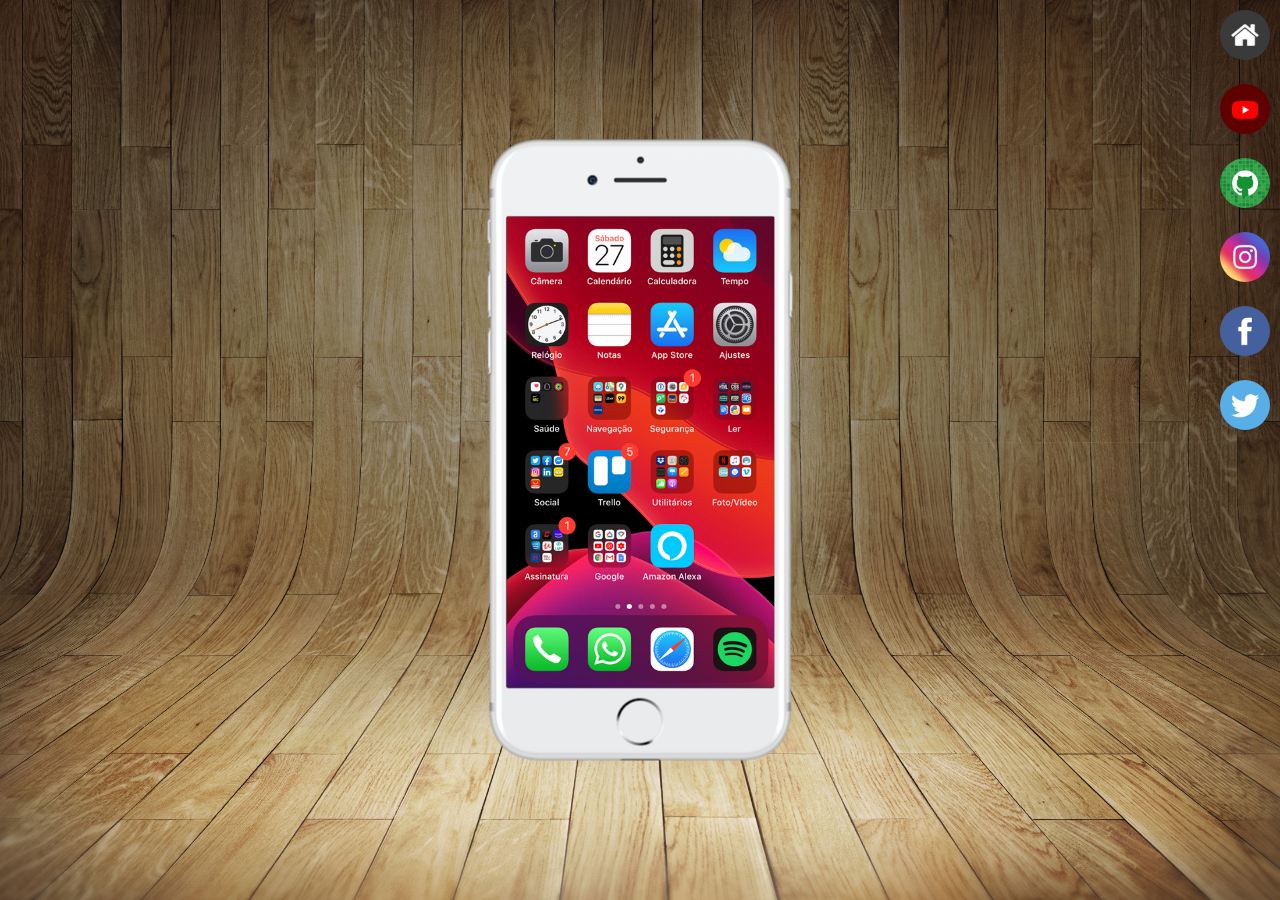
<file: index.html>
<!DOCTYPE html>
<html lang="pt-br">
<head>
    <meta charset="UTF-8">
    <meta name="viewport" content="width=device-width, initial-scale=1.0">
    <link rel="shortcut icon" href="pacote-d013/favicon.ico" type="image/x-icon">
    <title>Projeto redes Socias</title>
    <link rel="stylesheet" href="estilos/style.css">

</head>
<body>
    <main>
        <section id="telefone">
            <iframe src="home.html" name="tela" id="tela"  frameborder="0"></iframe>
        </section>

        <section id="sociais">   
            <a href="home.html" target="tela"> <img src="pacote-d013/imagens/logo-home.jpg" alt="Home"></a><br>
            <a href="#" target="tela"> <img src="pacote-d013/imagens/logo-youtube.jpg" alt="YouTube"></a><br>
            <a href="#" target="tela"> <img src="pacote-d013/imagens/logo-github.jpg" alt="GitHub"></a><br>
            <a href="#" target="tela"> <img src="pacote-d013/imagens/logo-instagram.jpg" alt="Instagram"></a><br>
            <a href="#" target="tela"> <img src="pacote-d013/imagens/logo-facebook.jpg" alt="Facebook"></a><br>
            <a href="#" target="tela"> <img src="pacote-d013/imagens/logo-twitter.jpg" alt="Twitter"></a>
        </section>
    </main>
</body>
</html>
</file>
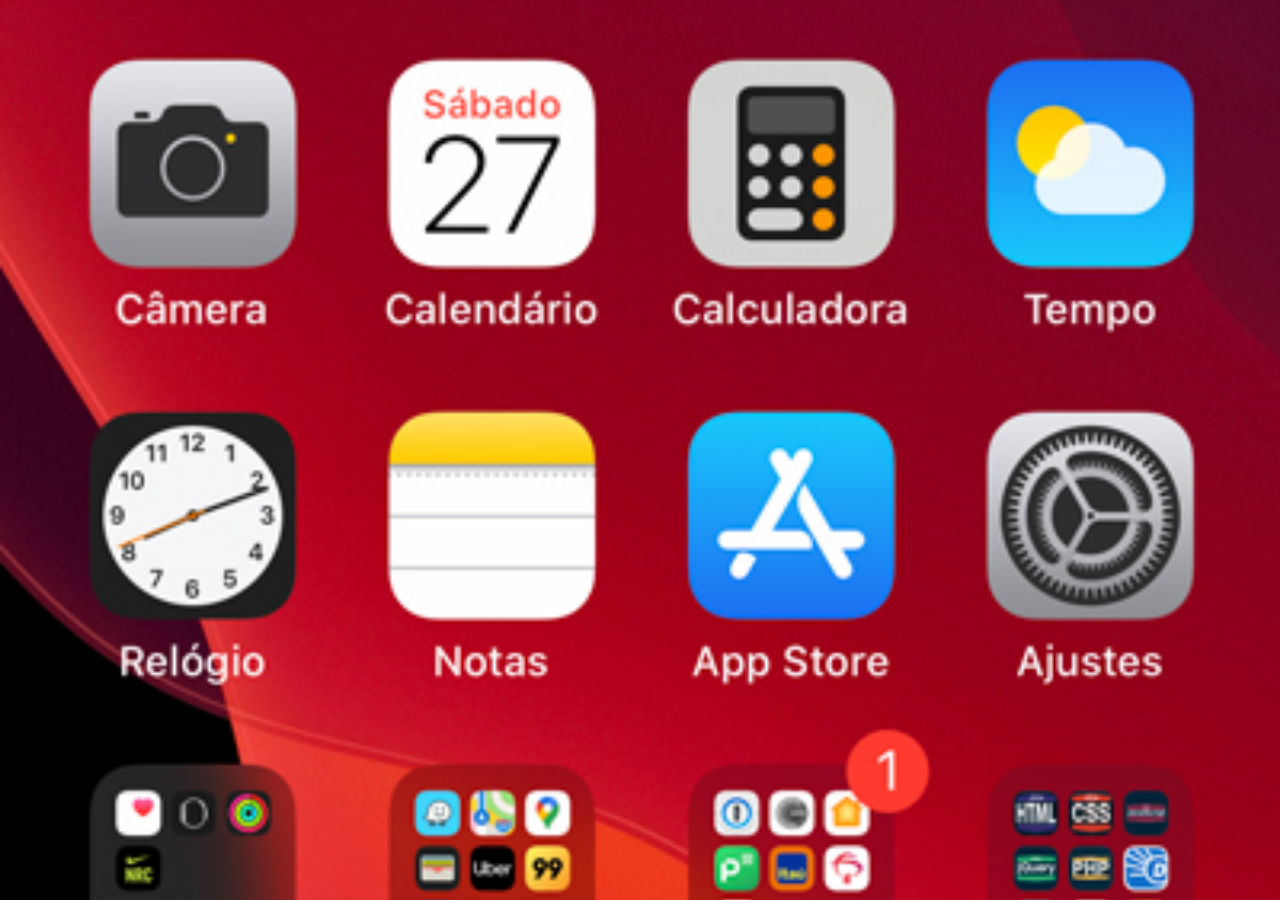
<file: home.html>
<!DOCTYPE html>
<html lang="pt-br">
<head>
    <meta charset="UTF-8">
    <meta name="viewport" content="width=device-width, initial-scale=1.0">
    <title>Home</title>
    <style>
        *{
            margin:0px;
            padding: 0px;

        }

        body{
            width: 50vh;
            height: 95vh;
            background: url(./pacote-d013/imagens/tela-home.jpg) no-repeat top center;
            background-size: cover;
        }
    </style>
</head>
<body>
    
</body>
</html>
</file>
<file: estilos/style.css>
@charset "UTF-8";

*{
    margin: 0px;
    padding: 0px;
    font-family: Arial, Helvetica, sans-serif;
}
html,body{
    height: 100vh;
    background-color: rgb(190, 85, 85);
}

body{
    background: url(../pacote-d013/imagens/fundo-madeira.jpg) no-repeat top center;
    background-size: cover;
    background-attachment: fixed;

}
main{
    position: relative;
    height: 100vh;
}

section#telefone{
    position: absolute;
    top: 50%;
    left: 50%;
    transform: translate(-50%, -50%);
    

    background-color: blue;
    height: 627px;
    width: 311px;

    background: url(../pacote-d013/imagens/frame-iphone.png) no-repeat;


}

iframe#tela{
    position: relative;
    top: 80px;
    left: 22px;
    width: 268px;
    height: 471px;

}

section#sociais{

    text-align: right;
}

section#sociais img{
    width: 50px;
    margin: 10px;
    border-radius: 50%;
    box-sizing: border-box;

}

section#sociais img:hover{
    border: 3px solid rgb(3, 252, 169);
    transform: translate(-2px, -2px);
    box-shadow: 5px 5px 10px black;
    transition: transform .2s;
}
</file>
